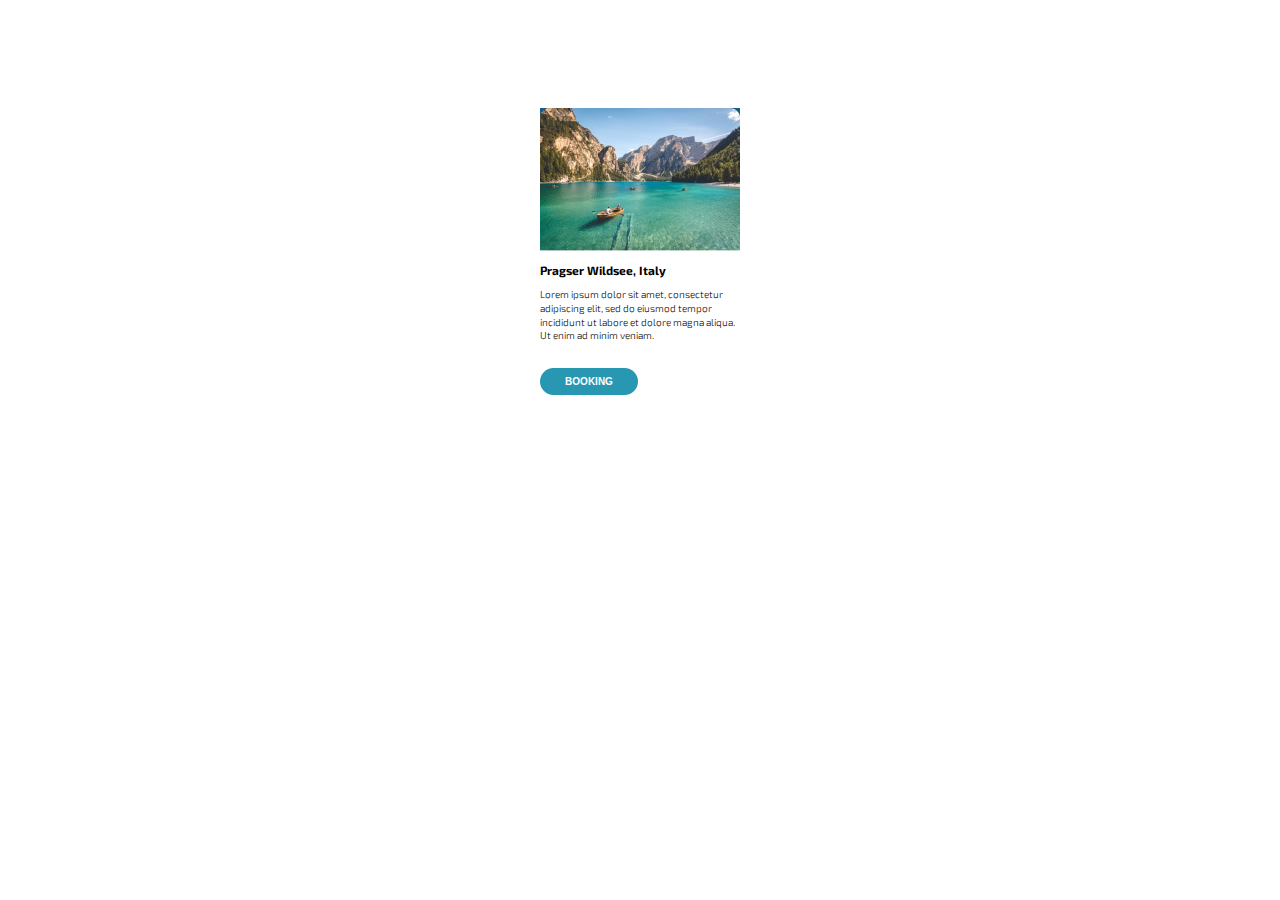
<file: stepik tasks/card/index.html>
<!DOCTYPE html>
<html lang="en">
<head>
    <meta charset="UTF-8">
    <meta http-equiv="X-UA-Compatible" content="IE=edge">
    <meta name="viewport" content="width=device-width, initial-scale=1.0">
    <title>Document</title>
    <link rel="stylesheet" href="css/style.css">
    <link rel="preconnect" href="https://fonts.googleapis.com">
    <link rel="preconnect" href="https://fonts.gstatic.com" crossorigin>
    <link href="https://fonts.googleapis.com/css2?family=Exo+2:wght@300;700&display=swap" rel="stylesheet">
</head>
<body>
    <div class="block">
        <div class="card">
            <div class="card__image">
                <img src="img/Rectangle 5.png" alt="#">
            </div>
            <div class="card__content">
                <div class="card__title">
                    <h1>Pragser Wildsee, Italy</h1>
                </div>
                <div class="card__text">
                    <p>Lorem ipsum dolor sit amet,
                    consectetur adipiscing elit, sed do
                    eiusmod tempor incididunt ut
                    labore et dolore magna aliqua. Ut
                    enim ad minim veniam.
                    </p>
                </div>
                <div class="card__btn">
                    <button>BOOKING</button>
                </div>
            </div>
        </div>
    </div>
</body>
</html>
</file>
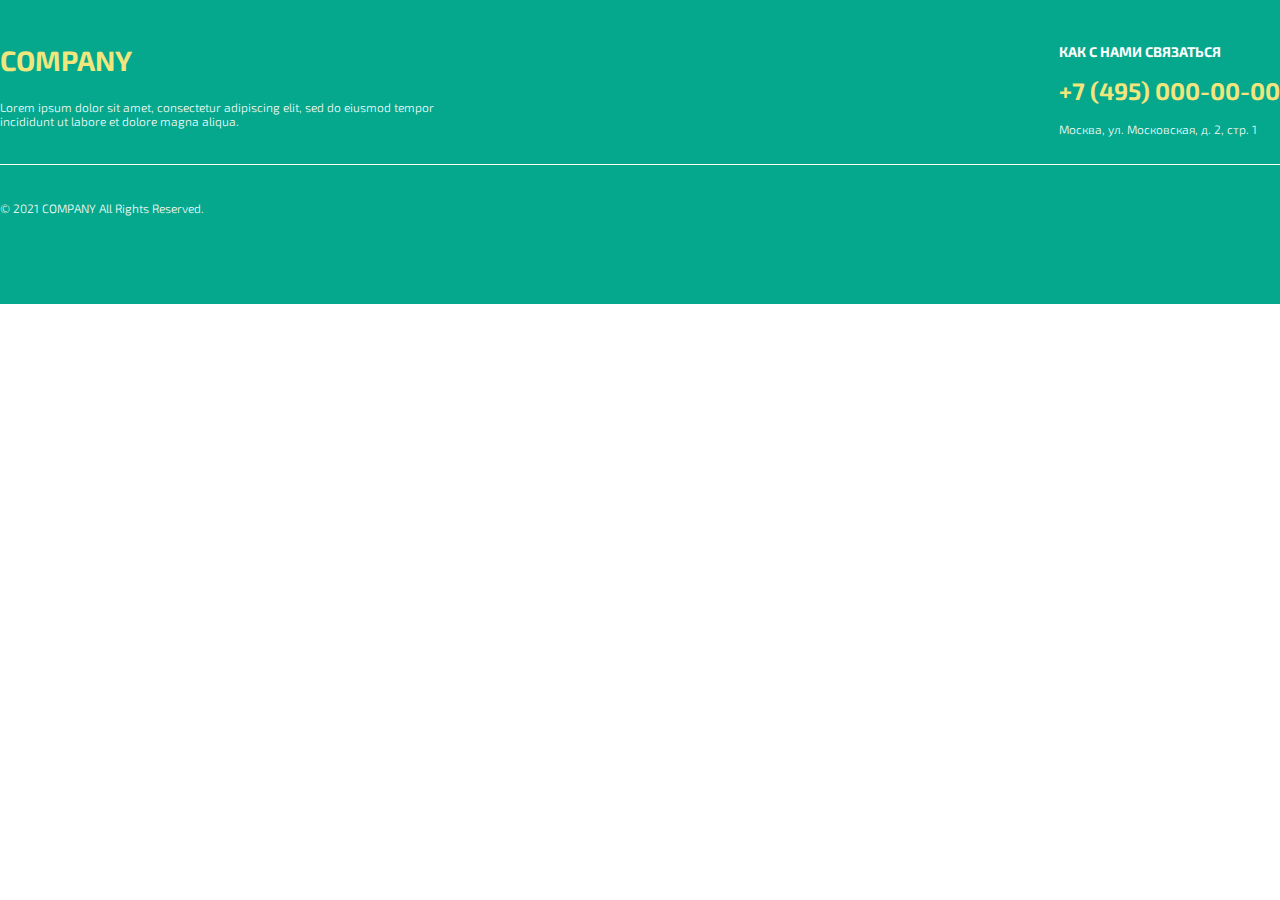
<file: stepik tasks/footer/index.html>
<!DOCTYPE html>
<html lang="en">
<head>
    <meta charset="UTF-8">
    <meta http-equiv="X-UA-Compatible" content="IE=edge">
    <meta name="viewport" content="width=device-width, initial-scale=1.0">
    <title>Document</title>
    <link rel="stylesheet" href="css/style.css">
    <link rel="preconnect" href="https://fonts.googleapis.com">
    <link rel="preconnect" href="https://fonts.gstatic.com" crossorigin>
    <link href="https://fonts.googleapis.com/css2?family=Exo+2:wght@300;700&display=swap" rel="stylesheet">
</head>
<body>
    <footer class="footer">
        <div class="container">
            <div class="footer__top">
                <div class="footer__left">
                    <a class="logo" href="#">COMPANY</a>
                    <div class="text">Lorem ipsum dolor sit amet, consectetur adipiscing elit, sed do eiusmod tempor <br>
                         incididunt ut labore et dolore magna aliqua.</div>
                </div>
                <div class="footer__right">
                    <div class="contact">Как с нами связаться</div>
                    <a class="phone" href="#">+7 (495) 000-00-00</a>
                    <div class="address">Москва, ул. Московская, д. 2, стр. 1 </div>
                </div>
            </div>
            <div class="footer__bottom">© 2021 COMPANY All Rights Reserved.</div>
        </div>
    </footer>
</body>
</html>
</file>
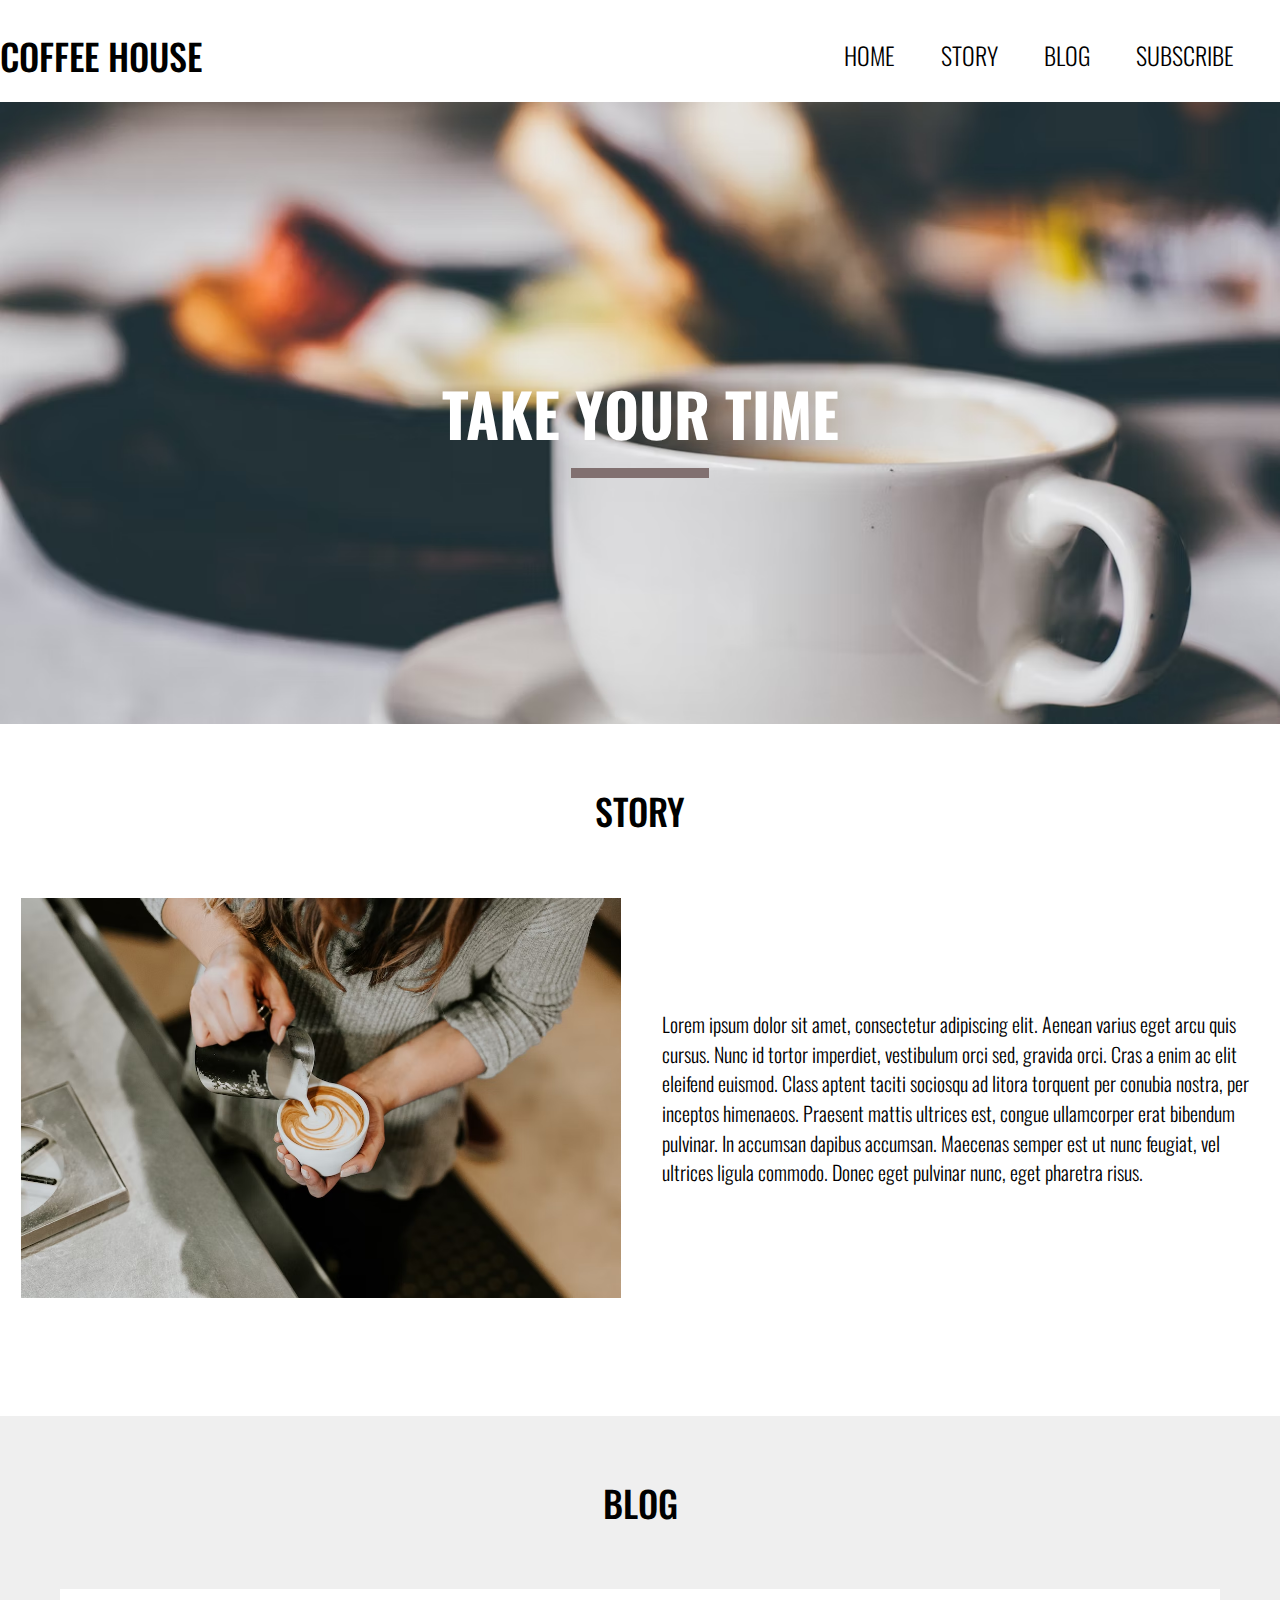
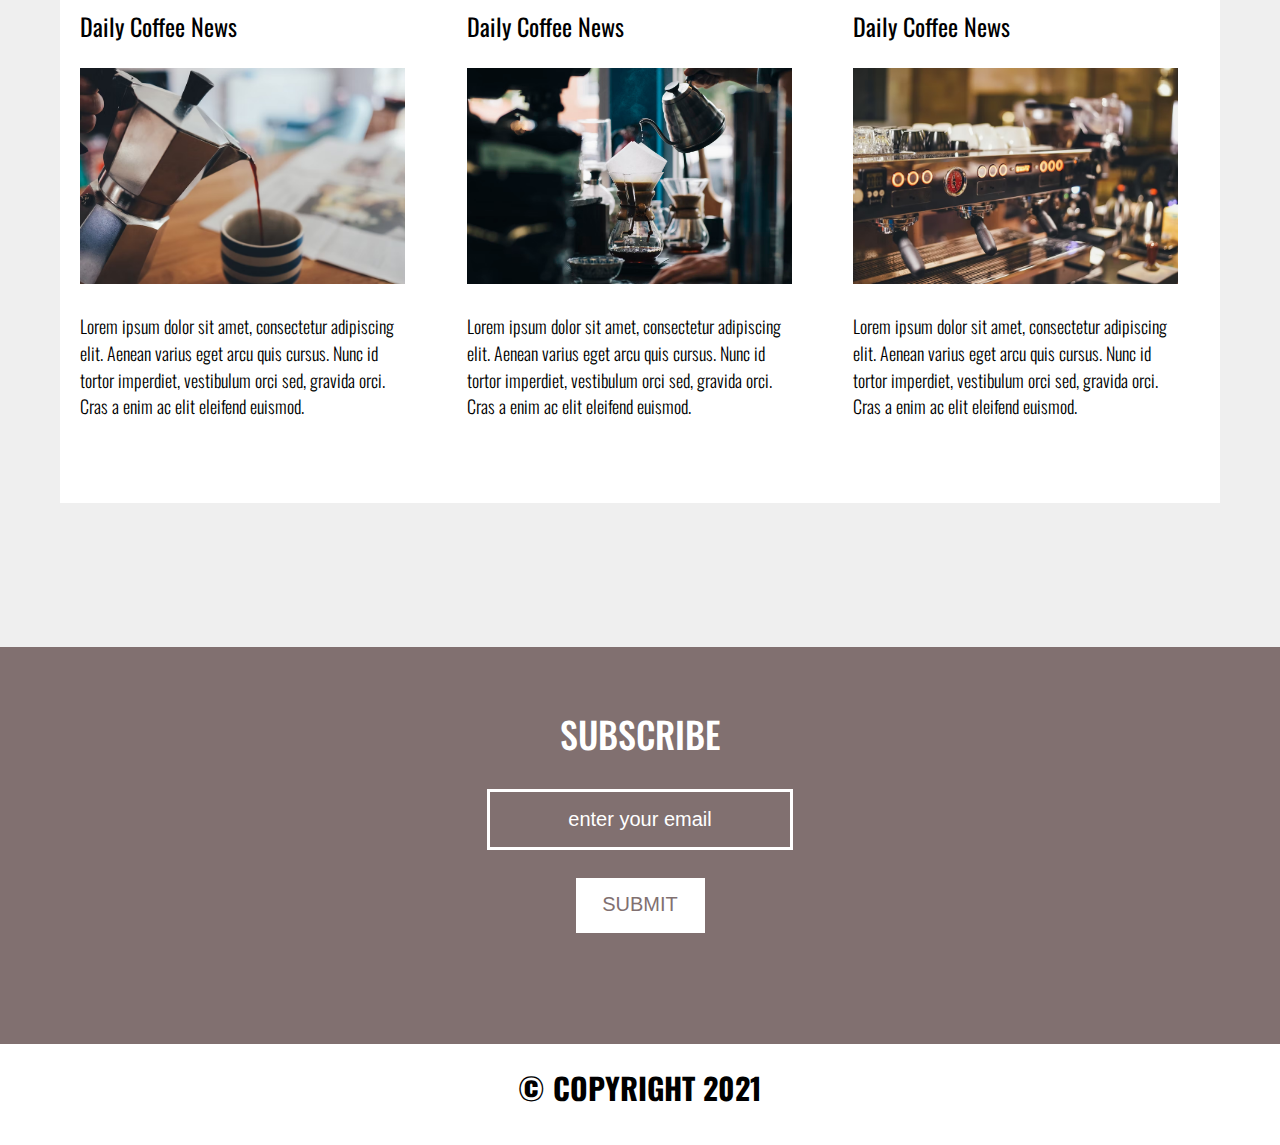
<file: stepik tasks/landing page/index.html>
<!DOCTYPE html>
<html lang="en">
<head>
    <meta charset="UTF-8">
    <meta http-equiv="X-UA-Compatible" content="IE=edge">
    <meta name="viewport" content="width=device-width, initial-scale=1.0">
    <title>Document</title>
    <link rel="stylesheet" href="css/style.css">
    <link rel="preconnect" href="https://fonts.googleapis.com">
    <link rel="preconnect" href="https://fonts.gstatic.com" crossorigin>
    <link href="https://fonts.googleapis.com/css2?family=Oswald:wght@300;500;700&display=swap" rel="stylesheet">
</head>
<body>
    <header class="header">
        <div class="container">
            <div class="header__wrapper">
                <div class="logo">
                    <h1>COFFEE HOUSE</h1>
                </div>
                <nav class="nav">
                    <ul class="menu">
                        <li class="list-items"><a class="list-items-link" href="#">HOME</a></li>
                        <li class="list-items"><a class="list-items-link" href="#">STORY</a></li>
                        <li class="list-items"><a class="list-items-link" href="#">BLOG</a></li>
                        <li class="list-items"><a class="list-items-link" href="#">SUBSCRIBE</a></li>
                    </ul>
                </nav>
            </div>
        </div>
    </header>
    <section class="section">
        <div class="container">
            <div class="section-inner">
                <h2>TAKE YOUR TIME</h2>
                <hr>
            </div>
        </div>
    </section>
    <section class="section1">
        <div class="container">
            <div class="section1-inner">
                <h2>STORY</h2>
                <div class="inner-block">
                    <div class="section1-left">
                        <img
                         src="img/photo-1507915135761-41a0a222c709.avif"
                         alt="#"
                         width="600px"
                         height="400px">
                    </div>
                    <div class="section1-right">
                        <p>Lorem ipsum dolor sit amet, consectetur adipiscing elit. Aenean varius eget arcu quis
                        cursus. Nunc id tortor imperdiet, vestibulum orci sed, gravida orci. Cras a enim ac elit
                        eleifend euismod. Class aptent taciti sociosqu ad litora torquent per conubia nostra, per
                        inceptos himenaeos. Praesent mattis ultrices est, congue ullamcorper erat bibendum
                        pulvinar. In accumsan dapibus accumsan. Maecenas semper est ut nunc feugiat, vel
                        ultrices ligula commodo. Donec eget pulvinar nunc, eget pharetra risus.</p>
                    </div>
                </div>
            </div>
        </div>
    </section>
    <section class="section2">
        <div class="container">
            <div class="section2-inner">
                <h2 class="blog">BLOG</h2>
                <div class="section2-block">
                    <div class="box">
                        <h2>Daily Coffee News</h2>
                        <img src="img/photo-1455470956270-4cbb357f7052.avif" alt="image">
                        <p>Lorem ipsum dolor sit amet, consectetur adipiscing <br>
                        elit. Aenean varius eget arcu quis cursus. Nunc id <br>
                         tortor imperdiet, vestibulum orci sed, gravida orci. <br>
                         Cras a enim ac elit eleifend euismod.</p>
                    </div>
                    <div class="box">
                        <h2>Daily Coffee News</h2>
                        <img src="img/photo-1442512595331-e89e73853f31.avif" alt="image">
                        <p>Lorem ipsum dolor sit amet, consectetur adipiscing <br>
                        elit. Aenean varius eget arcu quis cursus. Nunc id <br>
                         tortor imperdiet, vestibulum orci sed, gravida orci. <br>
                         Cras a enim ac elit eleifend euismod.</p>
                    </div>
                    <div class="box">
                        <h2>Daily Coffee News</h2>
                        <img src="img/photo-1461988091159-192b6df7054f.avif" alt="image">
                        <p>Lorem ipsum dolor sit amet, consectetur adipiscing <br>
                        elit. Aenean varius eget arcu quis cursus. Nunc id <br>
                         tortor imperdiet, vestibulum orci sed, gravida orci. <br>
                         Cras a enim ac elit eleifend euismod.</p>
                    </div>
                </div>
            </div>
        </div>
    </section>
    <section class="section3">
        <div class="container">
            <div class="section3-inner">
                <h2>SUBSCRIBE</h2>
                <div class="btn-block center">
                    <input type="text" value="enter your email">
                </div>
                <div class="btn-block">
                    <button>SUBMIT</button>
                </div>
            </div>
        </div>
    </section>
    <footer class="footer">
        <div class="container">
            <div class="footer-inner">
                <h2>© COPYRIGHT 2021</h2>
            </div>
        </div>
    </footer>
</body>
</html>
</file>
<file: stepik tasks/card/css/style.css>
body {
    font-family: 'Exo 2', sans-serif;
}

.card {
    width: 200px;
    height: 322px;
    margin: 0 auto;
    padding-top: 100px;
}

.card__title h1 {
    font-weight: 700;
    font-size: 12px;
    line-height: 16.34px;
}

.card__text p {
    font-weight: 300;
    font-size: 10px;
    line-height: 13.62px;
}

.card__btn button {
    width: 98px;
    height: 27px;
    background: #2797B2;
    margin-top: 15px;
    color: #FFFFFF;
    font-weight: 700;
    font-size: 10px;
    line-height: 13.62px;
    border: none;
    border-radius: 50px;
}
</file>
<file: stepik tasks/footer/css/style.css>
* {
    padding: 0;
    margin: 0;
}

.footer {
    padding-top: 44px;
    background: #05A88D;
    height: 260px;
    font-family: 'Exo 2', sans-serif;
}

.container {
    max-width: 1440px;
    margin: 0 auto;
}

.footer__top {
    display: flex;
    justify-content: space-between;
    border: 1px solid white;
    border-top: none;
    border-left: none;
    border-right: none;
    padding-bottom: 28px;
}

.logo {
    font-weight: 700;
    color: #F1E67D;
    font-size: 28px;
    text-decoration: none;
    text-transform: uppercase;
    line-height: 33.6px;
}

.text {
    margin-top: 22px;
    font-weight: 300;
    font-size: 12px;
    line-height: 14.4px;
    color: #FFFFFF;
}

.contact {
    font-weight: 700;
    font-size: 14px;
    line-height: 16.8px;
    color: #FFFFFF;
    margin-bottom: 16px;
    text-transform: uppercase;
}

.phone {
    font-weight: 700;
    font-size: 24px;
    line-height: 28.8px;
    color: #F1E67D;
    text-decoration: none;
}

.address {
    margin-top: 16px;
    font-weight: 300;
    font-size: 12px;
    line-height: 14.4px;
    color: #FFFFFF;
}

.footer__bottom {
    padding-top: 36px;
    font-weight: 300;
    font-size: 12px;
    line-height: 14.4px;
    color: #FFFFFF;
}
</file>
<file: stepik tasks/landing page/css/style.css>
* {
    padding: 0;
    margin: 0;
}

body {
    font-family: 'Oswald', sans-serif;
}

.container {
    max-width: 1440px;
    margin: 0 auto;
}

.header {
    padding-top: 29px;
}

.header__wrapper {
    display: flex;
    justify-content: space-between;
    align-items: center;
}

.logo h1 {
    font-weight: 500;
    font-size: 36px;
    line-height: 53.35px;
    color: #000000;
}

.menu {
    display: flex;
}

.list-items {
    margin-right: 46px;
    list-style-type: none;
}

.list-items-link {
    text-decoration: none;
    color: #000000;
    font-weight: 300;
    font-size: 24px;
    line-height: 35.57px;
}

.section {
    margin-top: 20px;
    background-image: url(../img/bg.avif);
    background-repeat: no-repeat;
    background-size: auto;
    background-position-x: center;
    background-size: 100%;
    height: 622px;
}

.section-inner h2 {
    text-align: center;
    padding-top: 267px;
    margin-bottom: 10px;
    font-weight: 700;
    font-size: 60px;
    line-height: 88.92px;
    color: #FFFFFF;
}

.section-inner hr {
    border: 5px solid #817070;
    background-color: #817070;
    width: 10%;
    margin: 0 auto;
}

.section1 {
    padding-top: 60px;
    height: 632px;
}

.section1-inner h2 {
    text-align: center;
    margin-bottom: 60px;
    font-weight: 500;
    font-size: 36px;
    line-height: 53.35px;
}

.inner-block {
    display: flex;
    justify-content: space-around;
    align-items: center;
}

.section1-right {
    width: 597px;
    height: 180px;
}

.section1-right p {
    font-weight: 300;
    font-size: 20px;
    line-height: 29.64px;
}

.section2 {
    padding: 60px;
    height: 711px;
    background: #EFEFEF;
}

.blog {
    text-align: center;
    margin-bottom: 59px;
    font-weight: 500;
    font-size: 36px;
    line-height: 53.35px;
}

.section2-block {
    display: flex;
    justify-content: space-between;
}

.box img {
    width: 325px;
    height: 216px;
    padding: 24px 0px;
}

.box {
    width: 365px;
    height: 474px;
    background: #FFFFFF;
    padding: 20px;
}

.box h2 {
    font-weight: 400;
    font-size: 24px;
    line-height: 35.57px;
    color: #000000;
}

.box p {
    font-weight: 300;
    font-size: 18px;
    line-height: 26.68px;
    color: #000000;
}

.section3 {
    height: 337px;
    background: #817070;
    padding-top: 60px;
}

.section3-inner {
    display: flex;
    align-items: center;
    flex-direction: column;
}

.section3-inner h2 {
    font-weight: 500;
    font-size: 36px;
    line-height: 53.35px;
    color: #FFFFFF;
}

.center input {
    margin: 28px 0px;
    width: 300px;
    height: 55px;
    background: none;
    border: 3px solid #FFFFFF;
    font-weight: 300;
    font-size: 20px;
    line-height: 29.64px;
    text-align: center;
    color: #FFFFFF;
}

.btn-block button {
    width: 129px;
    height: 55px;
    background: #FFFFFF;
    border: none;
    font-weight: 500;
    font-size: 20px;
    line-height: 29.64px;
    color: #817070;
}

.footer {
    height: 72px;
    background: #fff;
    text-align: center;
    padding-top: 29px;
    font-weight: 300;
    font-size: 20px;
    line-height: 29.64px;
}
</file>
